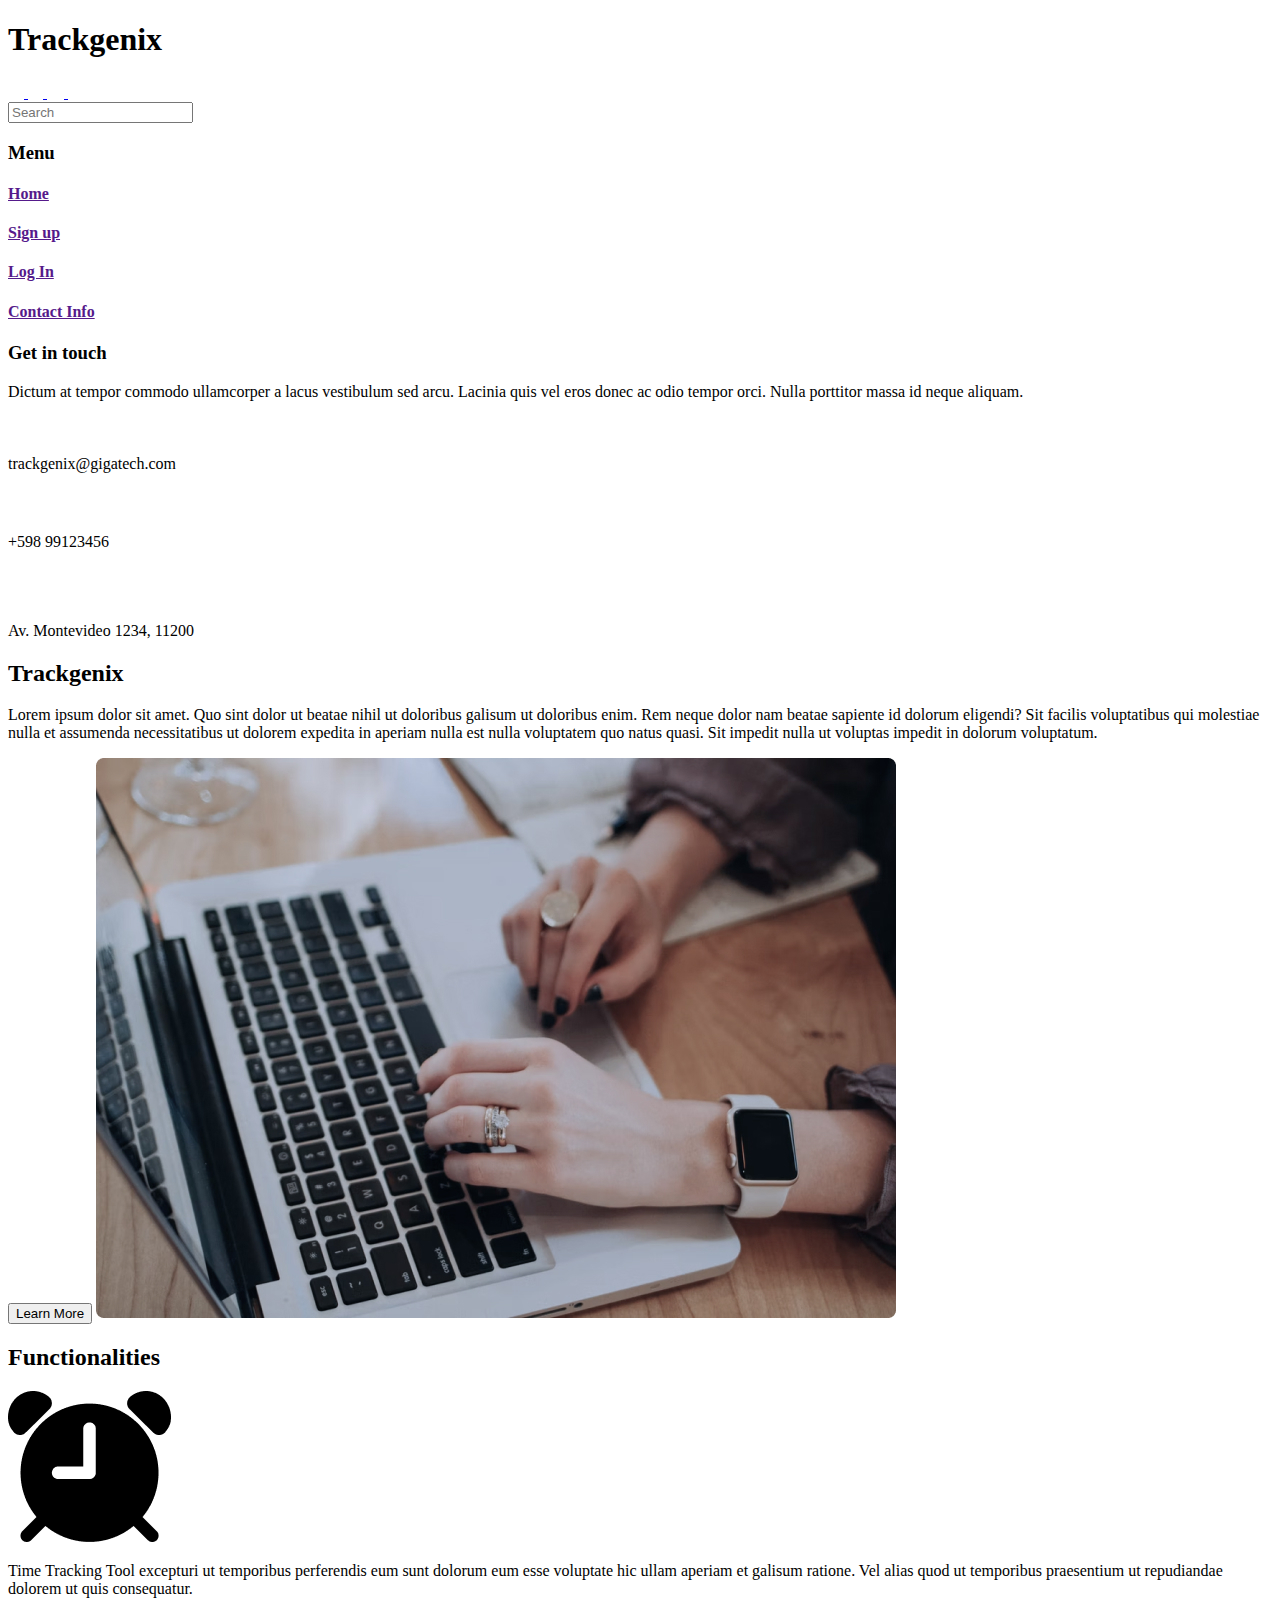
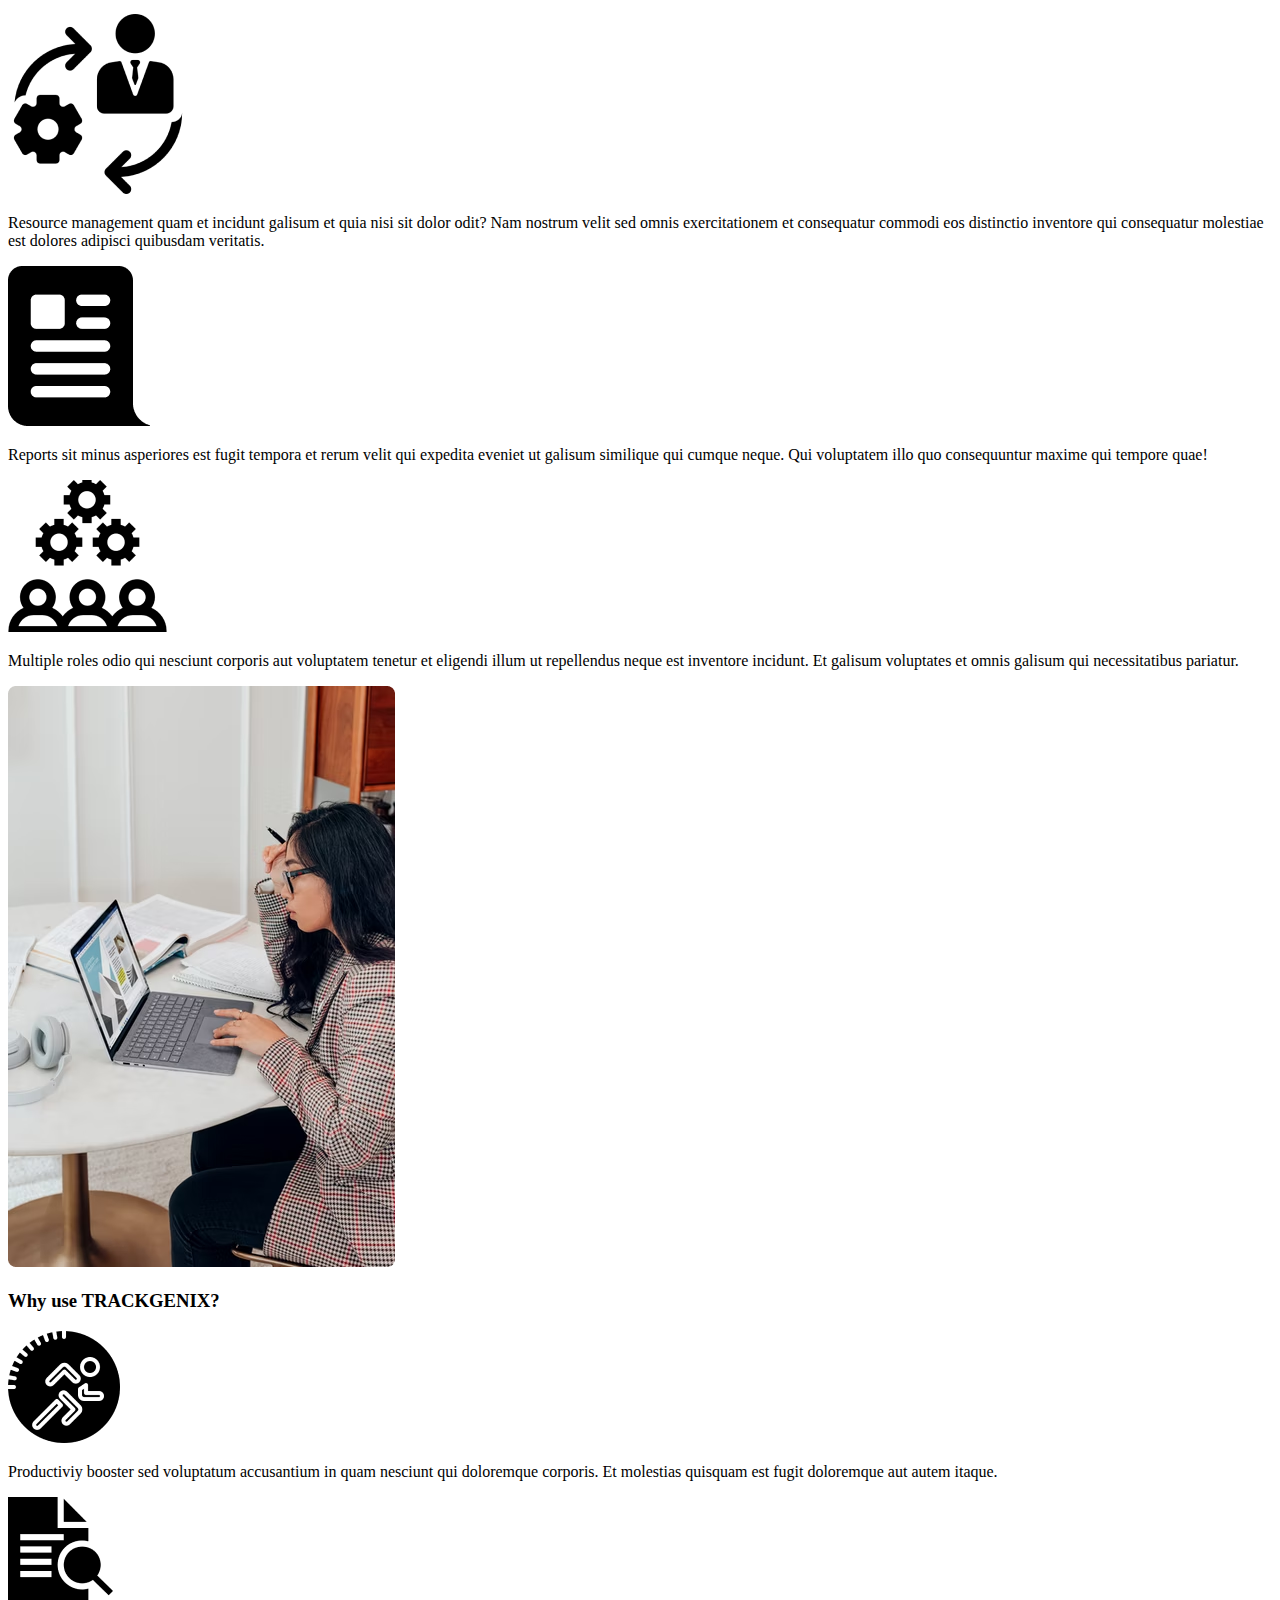
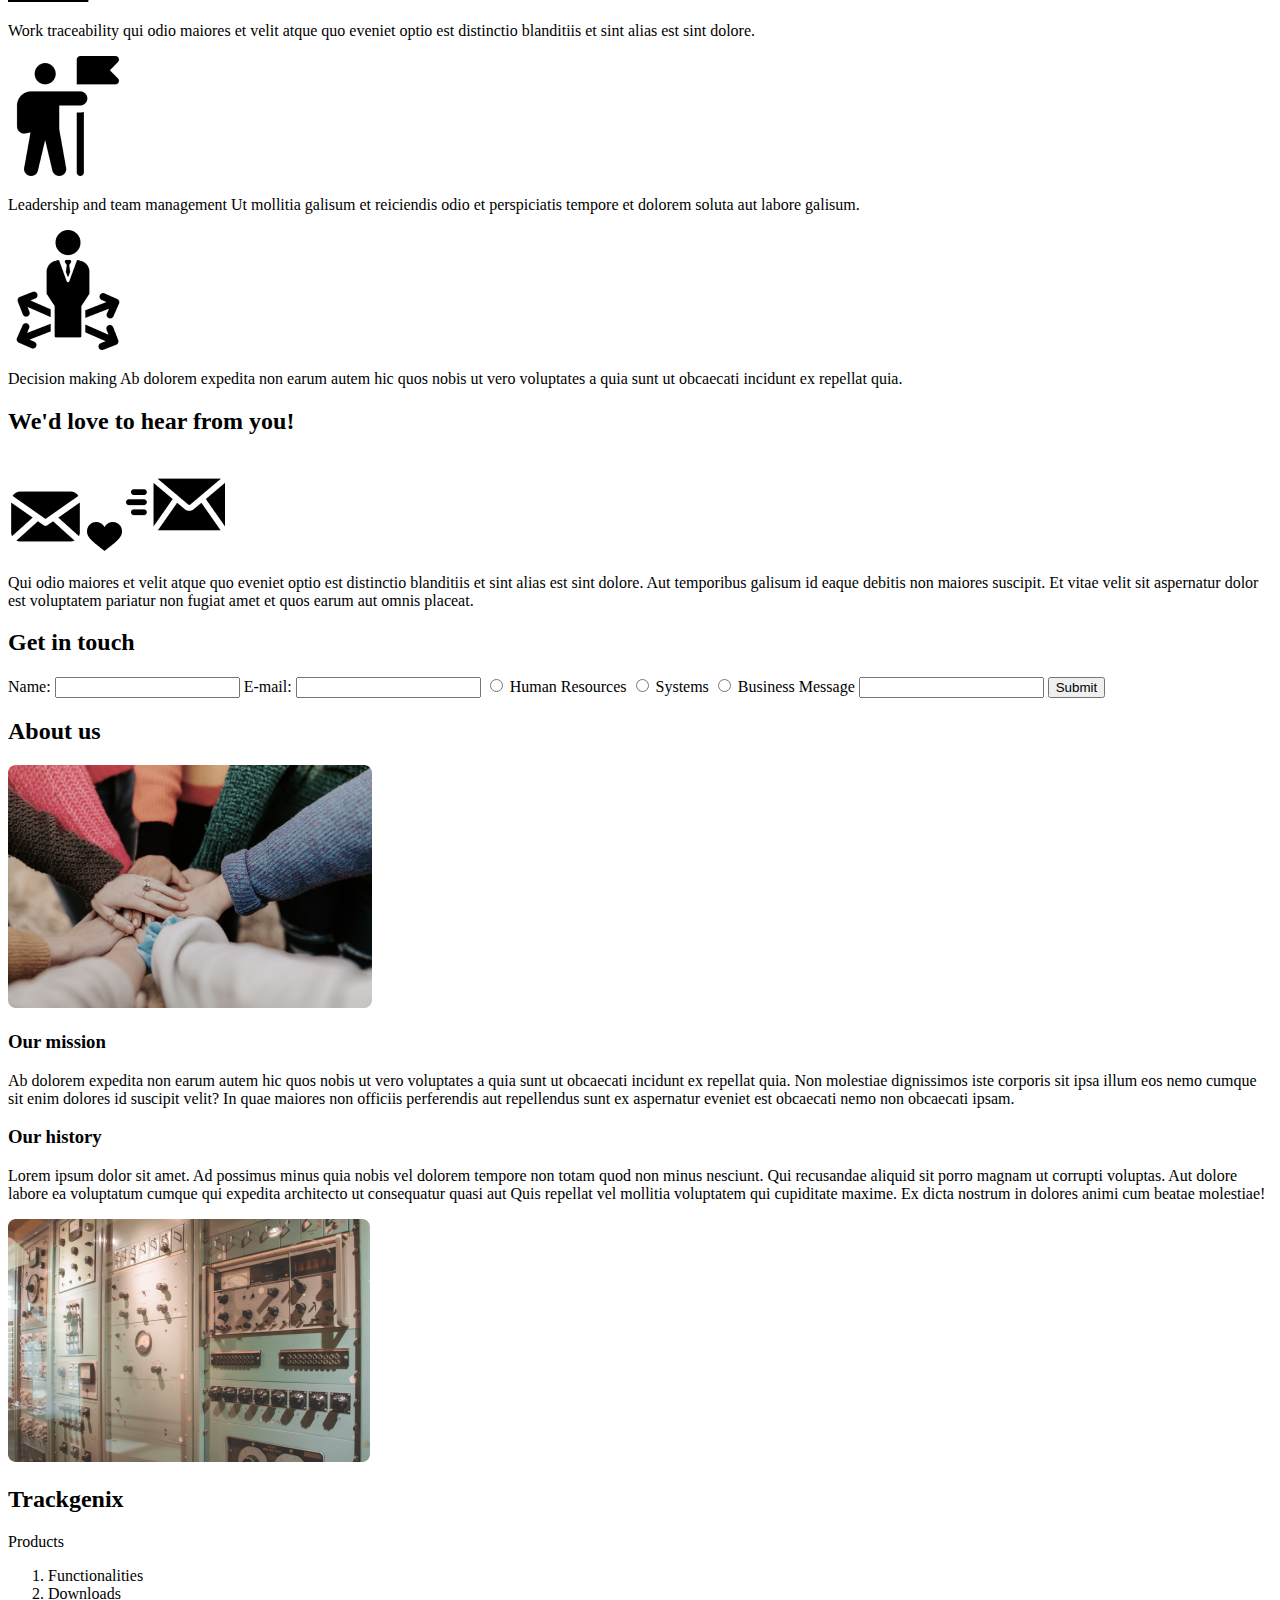
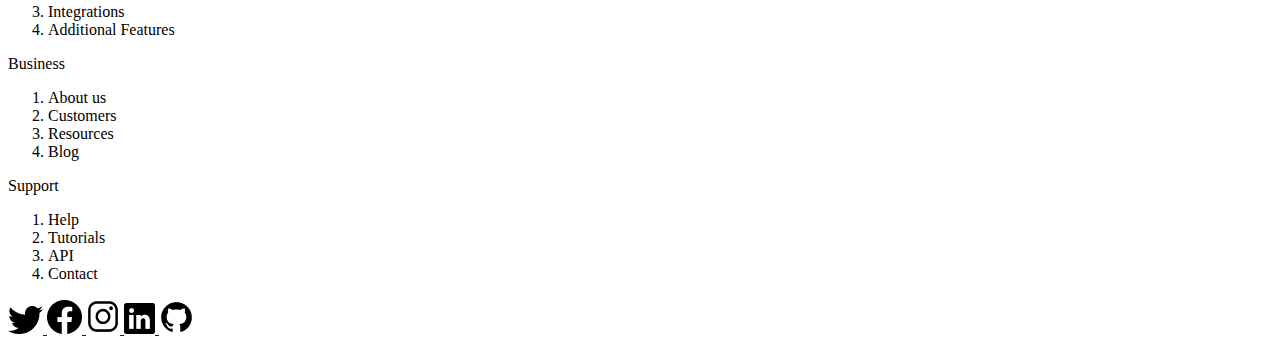
<file: Semana-01/index.html>
<!DOCTYPE html>
<html lang="en">

<head>
    <meta charset="UTF-8" />
    <meta http-equiv="X-UA-Compatible" content="IE=edge" />
    <meta name="viewport" content="width=device-width, initial-scale=1.0" />
    <title>Trackgenix: Landing Page</title>
</head>

<body>
    <header>
        <h1>Trackgenix</h1>
        <div>
            <a href="https://twitter.com/">
                <img src="assets/twitter2.png" />
            </a>
            <a href="https://www.facebook.com/">
                <img src="assets/facebook2.png" />
            </a>
            <a href="https://www.instagram.com/">
                <img src="assets/instagram2.png" />
            </a>
            <a href="https://www.linkedin.com/">
                <img src="assets/linkedin2.png" />
            </a>
        </div>
    </header>
    <aside>
        <nav>
            <input type="text" placeholder="Search">
            <h3>
                Menu
            </h3>
            <a href="">
                <h4>
                    Home
            </a>
            </h4>
            <h4>
                <a href="">
                    Sign up
                </a>
            </h4>
            <h4>
                <a href="">
                    Log In
                </a>
            </h4>
            <h4>
                <a href="">
                    Contact Info
                </a>
            </h4>
            <h3>
                Get in touch
            </h3>
            <p>
                Dictum at tempor commodo ullamcorper a lacus vestibulum sed arcu.
                Lacinia quis vel eros donec ac odio tempor orci. Nulla porttitor massa id neque aliquam.
            </p>
            <img src="assets/mail.png">
            <p>trackgenix@gigatech.com</p>
            <img src="assets/phone.png">
            <p>
                +598 99123456
            </p>
            <img src="assets/home.png">
            <p>
                Av. Montevideo 1234, 11200
            </p>
        </nav>
    </aside>
    <main>
        <section>
            <h2>Trackgenix</h2>
            <div>
                <p>
                    Lorem ipsum dolor sit amet. Quo sint dolor ut beatae nihil ut
                    doloribus galisum ut doloribus enim.
                    Rem neque dolor nam beatae sapiente id dolorum eligendi?
                    Sit facilis voluptatibus qui molestiae nulla et assumenda
                    necessitatibus ut dolorem expedita in aperiam nulla est nulla
                    voluptatem quo natus quasi.
                    Sit impedit nulla ut voluptas impedit in dolorum voluptatum.
                </p>
                <button type="button">Learn More</button>
                <img src="assets/Landing_1.jpg" alt="Laptop" />
            </div>
        </section>
        <section>
            <h2>Functionalities</h2>
            <div>
                <img src="assets/clock.png" alt="Clock" />
                <p>
                    Time Tracking Tool excepturi ut temporibus perferendis eum sunt dolorum eum esse
                    voluptate hic ullam aperiam et galisum ratione.
                    Vel alias quod ut temporibus praesentium ut repudiandae dolorem ut quis consequatur.
                </p>
                <img src="assets/worker.png" alt="Resource Management" />
                <p>
                    Resource management quam et incidunt galisum et quia nisi sit dolor odit?
                    Nam nostrum velit sed omnis exercitationem et consequatur commodi eos distinctio inventore
                    qui consequatur molestiae est dolores adipisci quibusdam veritatis.
                </p>
                <img src="assets/text.png" alt="Reports" />
                <p>
                    Reports sit minus asperiores est fugit tempora et rerum velit
                    qui expedita eveniet ut galisum similique qui cumque neque.
                    Qui voluptatem illo quo consequuntur maxime qui tempore quae!
                </p>
                <img src="assets/team.png" alt="Multiple roles" />
                <p>
                    Multiple roles odio qui nesciunt corporis aut voluptatem tenetur et eligendi
                    illum ut repellendus neque est inventore incidunt.
                    Et galisum voluptates et omnis galisum qui necessitatibus pariatur.
                </p>
            </div>
        </section>
        <section>
            <div>
                <img src="assets/Working.png" alt="Mission" />
                <h3>Why use TRACKGENIX?</h3>
            </div>
            <div>
                <img src="assets/running.png" alt="Productiviy booster" />
                <p>
                    Productiviy booster sed voluptatum accusantium in quam nesciunt qui doloremque corporis.
                    Et molestias quisquam est fugit doloremque aut autem itaque.
                </p>
                <img src="assets/form.png" alt="Work traceability" />
                <p>
                    Work traceability qui odio maiores et velit atque quo eveniet optio est distinctio
                    blanditiis et sint alias est sint dolore.
                </p>
                <img src="assets/flag.png" alt="Leadership and team management" />
                <p>
                    Leadership and team management Ut mollitia galisum et reiciendis odio et perspiciatis
                    tempore et dolorem soluta aut labore galisum.
                </p>
                <img src="assets/paths.png" alt="Decision making" />
                <p>
                    Decision making Ab dolorem expedita non earum autem hic quos nobis ut
                    vero voluptates a quia sunt ut obcaecati incidunt ex repellat quia.
                </p>
            </div>
        </section>
        <section>
            <div>
                <h2>We'd love to hear from you!</h2>
                <img src="assets/email.png" alt="Email" />
                <img src="assets/heart.png" alt="Heart" />
                <img src="assets/flyemail.png" alt="Sending Email" />
                <p>
                    Qui odio maiores et velit atque quo eveniet optio est distinctio
                    blanditiis et sint alias est sint dolore.
                    Aut temporibus galisum id eaque debitis non maiores suscipit.
                    Et vitae velit sit aspernatur dolor est voluptatem pariatur non
                    fugiat amet et quos earum aut omnis placeat.
                </p>
            </div>
            <div>
                <h2>Get in touch</h2>
                <form>
                    <label for="name">Name:</label>
                    <input type="text" name="name">
                    <label for="email">E-mail:</label>
                    <input type="text" name="email">
                    <input type="radio">
                    <label for="human resources">Human Resources</label>
                    <input type="radio">
                    <label for="systems">Systems</label>
                    <input type="radio">
                    <label for="business">Business</label>
                    <label for="message">Message</label>
                    <input type="text" name="message">
                    <input type="submit" value="Submit">
                </form>
            </div>
        </section>
        <section>
            <div>
                <h2>About us</h2>
                <img src="assets/Mission.png" />
                <h3>Our mission</h3>
                <p>
                    Ab dolorem expedita non earum autem hic quos nobis ut vero voluptates a
                    quia sunt ut obcaecati incidunt ex repellat quia. Non molestiae dignissimos
                    iste corporis sit ipsa illum eos nemo cumque sit enim dolores id suscipit velit?
                    In quae maiores non officiis perferendis aut repellendus sunt ex aspernatur eveniet est
                    obcaecati nemo non obcaecati ipsam.
                </p>
            </div>
            <div>
                <h3>Our history</h3>
                <p>
                    Lorem ipsum dolor sit amet. Ad possimus minus quia nobis vel dolorem tempore non totam quod non
                    minus nesciunt.
                    Qui recusandae aliquid sit porro magnam ut corrupti voluptas. Aut dolore labore ea voluptatum cumque
                    qui expedita
                    architecto ut consequatur quasi aut Quis repellat vel mollitia voluptatem qui cupiditate maxime.
                    Ex dicta nostrum in dolores animi cum beatae molestiae!
                </p>
                <img src="assets/History.png" />
            </div>
        </section>
    </main>
    <footer>
        <h2>Trackgenix</h2>
        <div>
            <p>Products</p>
            <ol>
                <li>Functionalities</li>
                <li>Downloads</li>
                <li>Integrations</li>
                <li>Additional Features</li>
            </ol>
            <p>Business</p>
            <ol>
                <li>About us</li>
                <li>Customers</li>
                <li>Resources</li>
                <li>Blog</li>
            </ol>
            <p>Support</p>
            <ol>
                <li>Help</li>
                <li>Tutorials</li>
                <li>API</li>
                <li>Contact</li>
            </ol>
        </div>
        <div>
            <a href="https://twitter.com/">
                <img src="assets/Twitter.png" />
            </a>
            <a href="https://www.facebook.com/">
                <img src="assets/Facebook.png" />
            </a>
            <a href="https://www.instagram.com/">
                <img src="assets/instagram.png" />
            </a>
            <a href="https://www.linkedin.com/">
                <img src="assets/LinkedIn.png" />
            </a>
            <a href="https://github.com/">
                <img src="assets/Github.png" />
            </a>
        </div>
    </footer>
</body>

</html>
</file>
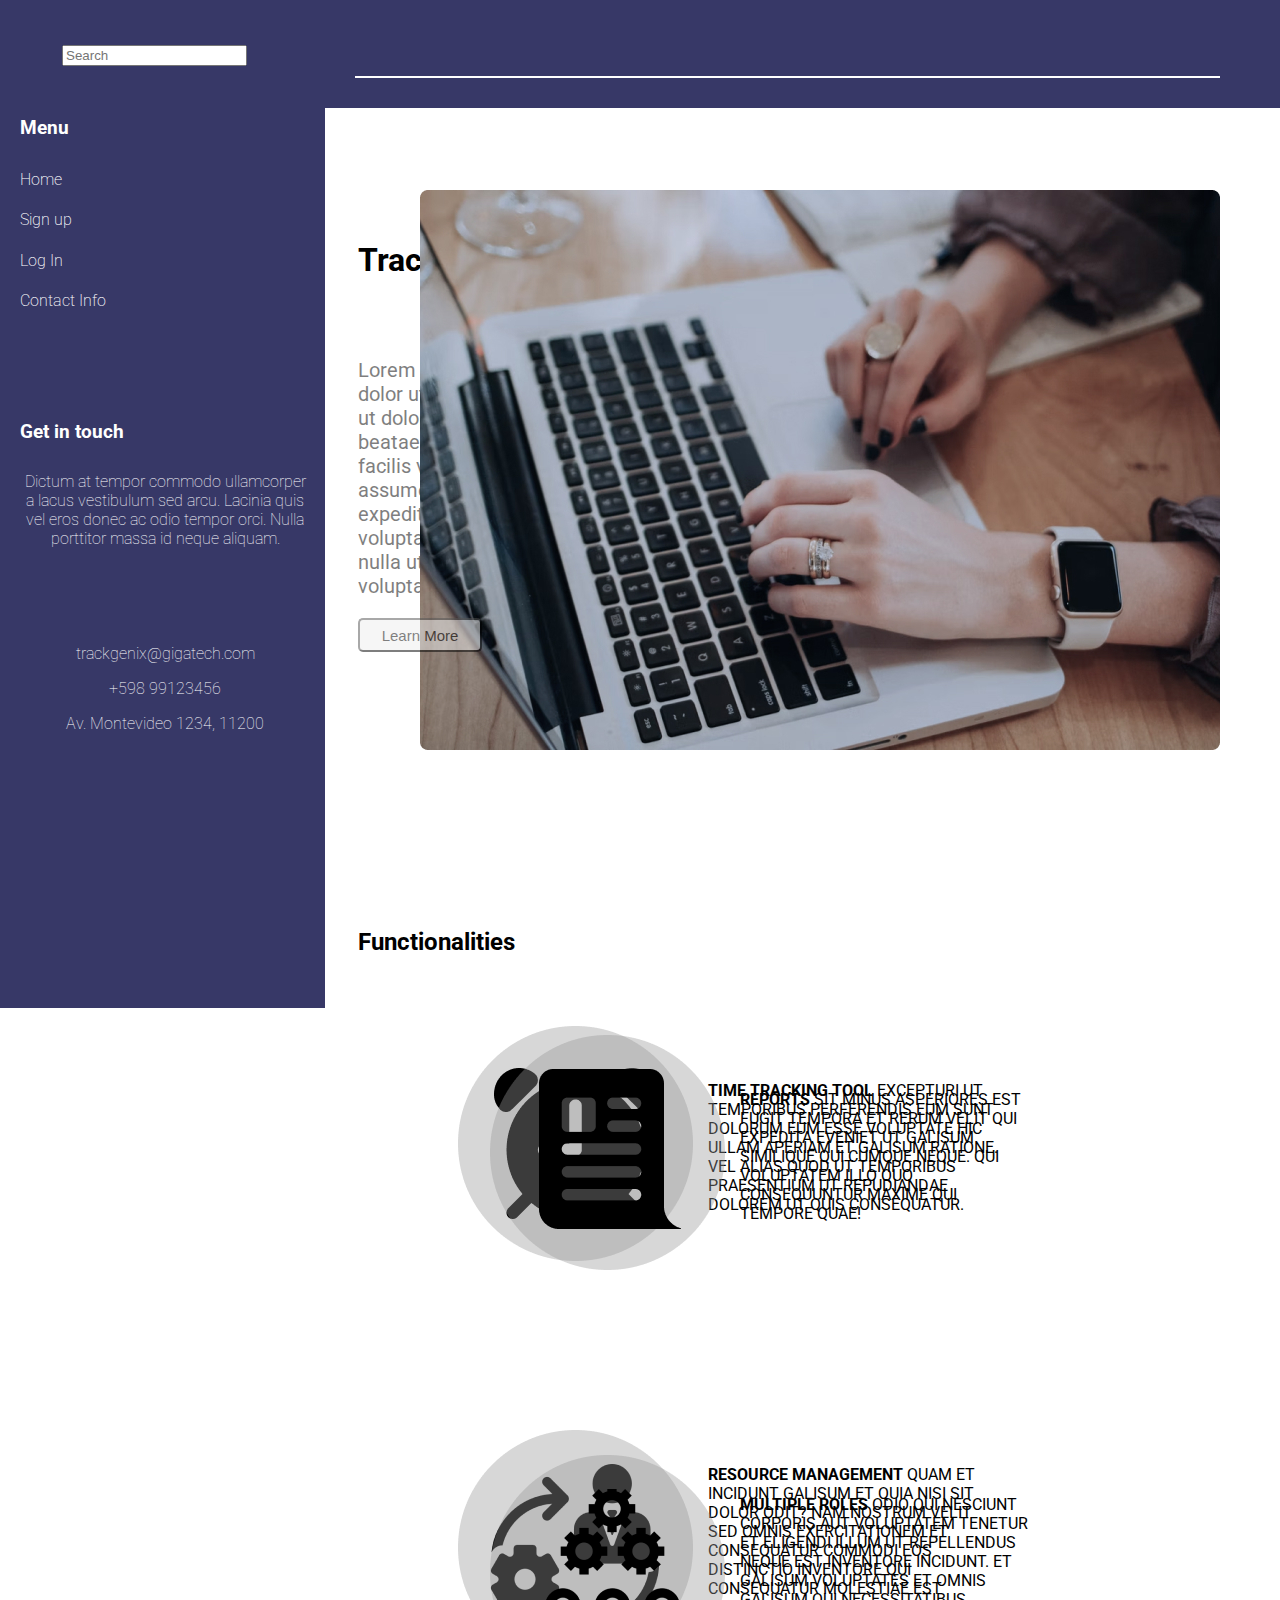
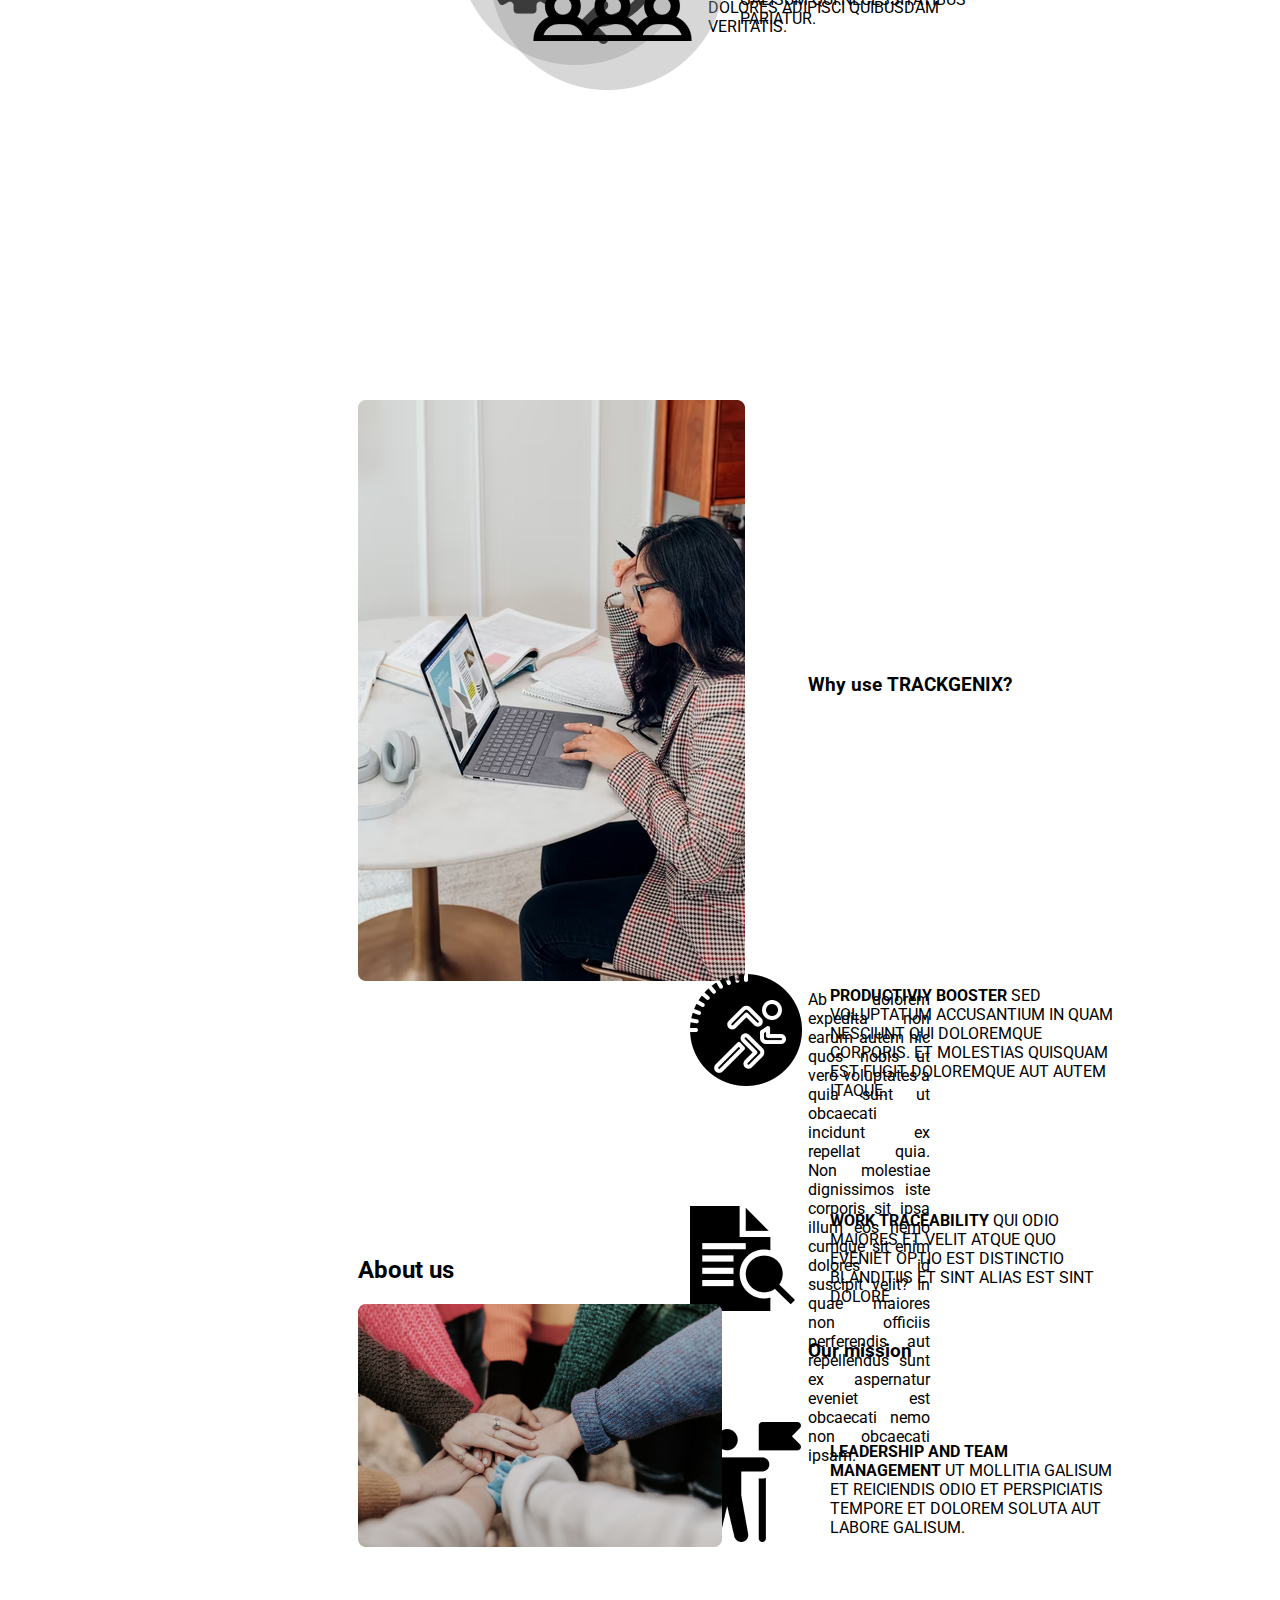
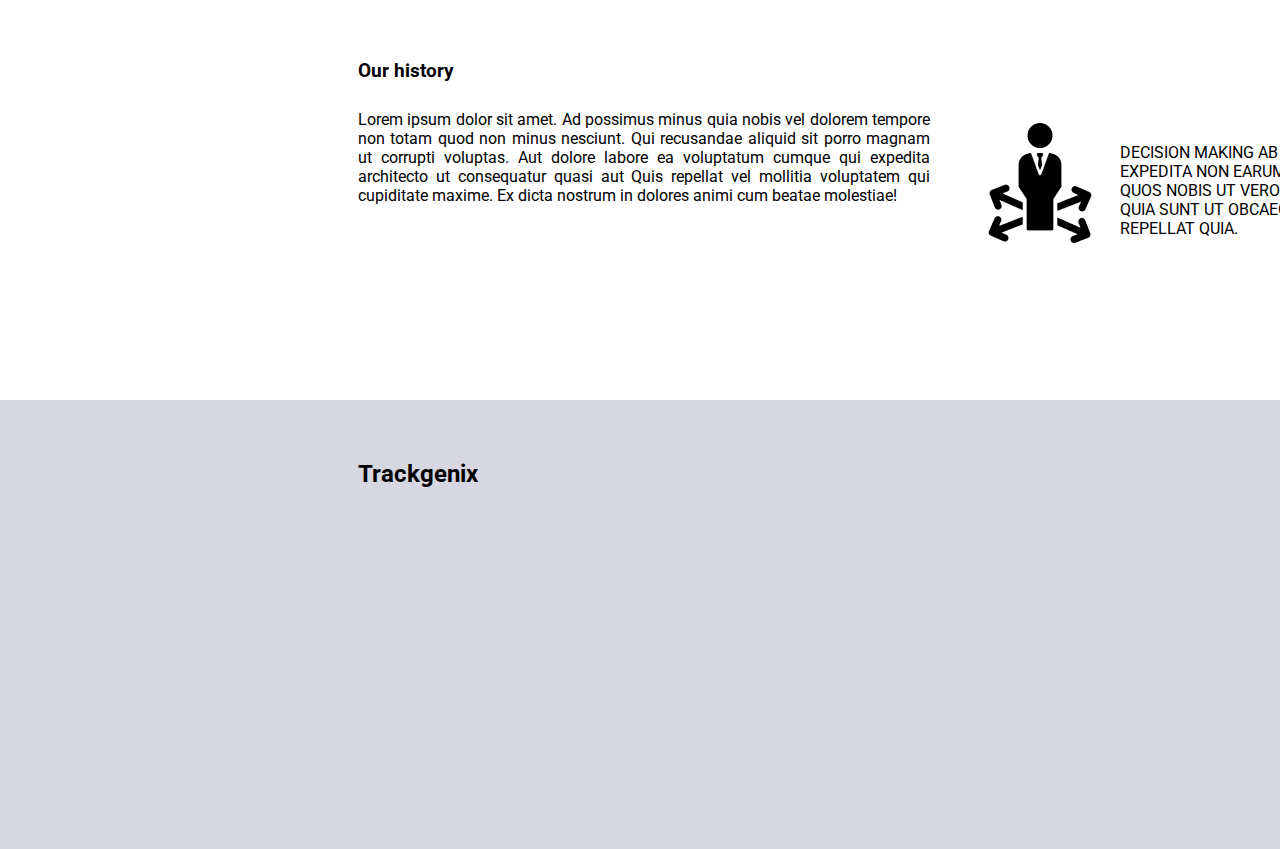
<file: Semana-02/index.html>
<!DOCTYPE html>
<html lang="en">

<head>
    <meta charset="UTF-8" />
    <meta http-equiv="X-UA-Compatible" content="IE=edge" />
    <meta name="viewport" content="width=device-width, initial-scale=1.0" />
    <link rel="stylesheet" href="https://cdnjs.cloudflare.com/ajax/libs/font-awesome/6.2.0/css/all.min.css"
        integrity="sha512-xh6O/CkQoPOWDdYTDqeRdPCVd1SpvCA9XXcUnZS2FmJNp1coAFzvtCN9BmamE+4aHK8yyUHUSCcJHgXloTyT2A=="
        crossorigin="anonymous" referrerpolicy="no-referrer" />
    <link rel="preconnect" href="https://fonts.googleapis.com" />
    <link rel="preconnect" href="https://fonts.gstatic.com" crossorigin />
    <link href="https://fonts.googleapis.com/css2?family=Roboto:wght@300;400;500;700&display=swap" rel="stylesheet" />
    <link rel="reset" href="./css/reset.css" />
    <link rel="stylesheet" href="./css/styles.css" />
    <title>Trackgenix: Landing Page</title>
</head>
    <body>
        <header id="header">
            <div class="header-icons">
                <a href="https://twitter.com/">
                    <i class="fa-brands fa-twitter" alt="Twitter logo"></i>
                </a>
                <a href="https://www.facebook.com/">
                    <i class="fa-brands fa-facebook" alt="Facebook logo"></i>
                </a>
                <a href="https://www.instagram.com/">
                    <i class="fa-brands fa-instagram" alt="Instagram logo"></i>
                </a>
                <a href="https://www.linkedin.com/">
                    <i class="fa-brands fa-linkedin" alt="Linkedin logo"></i>
                </a>
            </div>
            <div style="position: absolute;top: 70%;left: 60px;right: 60px;margin-left:295px;border-top: 2px solid white;"></div>
            <div class="bars">
                <i class="fa-solid fa-bars"></i>
            </div>
        </header>
        <aside id="aside">
            <nav>
                <div class="input">
                    <input type="search" placeholder="Search" />
                </div>
                <h3>Menu</h3>
                <div style="position: fixed;top:155px;left: 0px;right: 800px;margin-right:780px;border-top: 2px solid rgba(255, 255, 255, 0.150);"></div>
                <div style="position: fixed;top:200px;left: 0px;right: 800px;margin-right:780px;border-top: 2px solid rgba(255, 255, 255, 0.150);"></div>
                <div style="position: fixed;top:235px;left: 0px;right: 800px;margin-right:780px;border-top: 2px solid rgba(255, 255, 255, 0.150);"></div>
                <div style="position: fixed;top:275px;left: 0px;right: 800px;margin-right:780px;border-top: 2px solid rgba(255, 255, 255, 0.150);"></div>
                <div style="position: fixed;top:315px;left: 0px;right: 800px;margin-right:780px;border-top: 2px solid rgba(255, 255, 255, 0.150);"></div>
                <div style="position: fixed;top:460px;left: 0px;right: 800px;margin-right:780px;border-top: 2px solid rgba(255, 255, 255, 0.150);"></div>
                <h4>
                    <a href=""> Home </a>
                </h4>
                <h4>
                    <a href=""> Sign up </a>
                </h4>
                <h4>
                    <a href=""> Log In </a>
                </h4>
                <h4>
                    <a href=""> Contact Info </a>
                </h4>
                <div class="lower">
                    <h3>Get in touch</h3>
                    <p>
                        Dictum at tempor commodo ullamcorper a lacus vestibulum sed arcu.
                        Lacinia quis vel eros donec ac odio tempor orci. Nulla porttitor massa
                        id neque aliquam.
                    </p>
                    <span class="lowerer">
                        <i class="fa-solid fa-envelope"></i>
                        <p>trackgenix@gigatech.com</p>
                        <i class="fa-solid fa-phone"></i>
                        <p>+598 99123456</p>
                        <i class="fa-solid fa-house"></i>
                        <p>Av. Montevideo 1234, 11200</p>
                    </span> 
            </div>
            </nav>
        </aside>
        <main>
            <h1>Trackgenix</h1>
            <section id="landing">
                <div>
                    <p>
                        Lorem ipsum dolor sit amet. Quo sint dolor ut beatae nihil ut
                        doloribus galisum ut doloribus enim. Rem neque dolor nam beatae
                        sapiente id dolorum eligendi? Sit facilis voluptatibus qui molestiae
                        nulla et assumenda necessitatibus ut dolorem expedita in aperiam
                        nulla est nulla voluptatem quo natus quasi. Sit impedit nulla ut
                        voluptas impedit in dolorum voluptatum.
                    </p>
                    <img src="assets/Landing_1.jpg" alt="Laptop" />
                    <button type="button">Learn More</button>
                </div>
            </section>
            <section id="functions">
                <h2>Functionalities</h2>
                <div>
                    <article class="clock">
                        <img src="assets/clock.png" alt="Clock" />
                        <p>
                            excepturi ut temporibus perferendis eum sunt
                            dolorum eum esse voluptate hic ullam aperiam et galisum ratione. Vel
                            alias quod ut temporibus praesentium ut repudiandae dolorem ut quis
                            consequatur.
                        </p>
                    </article>
                    <article class="resource">
                        <img src="assets/resource-management.png" alt="Resource Management" />
                        <p>
                            quam et incidunt galisum et quia nisi sit dolor
                            odit? Nam nostrum velit sed omnis exercitationem et consequatur
                            commodi eos distinctio inventore qui consequatur molestiae est
                            dolores adipisci quibusdam veritatis.
                        </p>
                    </article>
                    <article class="report"> 
                        <img src="assets/report.png" alt="Reports" />
                        <p>
                            sit minus asperiores est fugit tempora et rerum velit qui
                            expedita eveniet ut galisum similique qui cumque neque. Qui
                            voluptatem illo quo consequuntur maxime qui tempore quae!
                        </p>
                    </article>
                    <article class="roles">
                        <img src="assets/multiple-roles.png" alt="Multiple roles" />
                        <p>
                            odio qui nesciunt corporis aut voluptatem tenetur et
                            eligendi illum ut repellendus neque est inventore incidunt. Et
                            galisum voluptates et omnis galisum qui necessitatibus pariatur.
                        </p>
                    </article>
                </div>
            </section>
            <section id="why">
                <div class="why-main">
                    <img src="assets/Working.png" alt="Mission" />
                    <h3>Why use TRACKGENIX?</h3>
                </div>
                <div class="all">
                    <div class="run">
                        <img src="assets/running.png" alt="Productiviy booster" />
                        <p>
                            <strong>Productiviy booster</strong> sed voluptatum accusantium in quam nesciunt qui
                            doloremque corporis. Et molestias quisquam est fugit doloremque aut
                            autem itaque.
                        </p>
                    </div>
                    <div class="form">    
                        <img src="assets/form.png" alt="Work traceability" />
                        <p>
                            <strong>Work traceability</strong> qui odio maiores et velit atque quo eveniet optio
                            est distinctio blanditiis et sint alias est sint dolore.
                        </p>
                    </div>
                    <div class="flag">    
                        <img src="assets/flag.png" alt="Leadership and team management" />
                        <p>
                            <strong>Leadership and team management</strong> Ut mollitia galisum et reiciendis
                            odio et perspiciatis tempore et dolorem soluta aut labore galisum.
                        </p>
                    </div>
                    <div class="path">
                        <img src="assets/paths.png" alt="Decision making" />
                        <p>
                            Decision making Ab dolorem expedita non earum autem hic quos nobis
                            ut vero voluptates a quia sunt ut obcaecati incidunt ex repellat
                            quia.
                        </p>
                    </div>
                </div>
            </section>
            <!--<section id="contact">
                <div>
                    <h2>We'd love to hear from you!</h2>
                    <img src="assets/email.png" alt="Email" />
                    <img src="assets/heart.png" alt="Heart" />
                    <img src="assets/flyemail.png" alt="Sending Email" />
                    <p>
                        Qui odio maiores et velit atque quo eveniet optio est distinctio
                        blanditiis et sint alias est sint dolore. Aut temporibus galisum id
                        eaque debitis non maiores suscipit.
                    </p>
                    <p>
                        Et vitae velit sit aspernatur
                        dolor est voluptatem pariatur non fugiat amet et quos earum aut
                        omnis placeat.
                    </p>
                </div>
                <div class="form">
                    <h2>Get in touch</h2>
                    <form>
                        <p>Name</p>
                        <input type="text" name="name" />
                        <p>E-mail</p>
                        <input type="text" name="email" />
                        <input type="radio" />
                        <label for="human resources">Human Resources</label>
                        <input type="radio" />
                        <label for="systems">Systems</label>
                        <input type="radio" />
                        <label for="business">Business</label>
                        <p>Message</p>
                        <input type="text" name="message" />
                        <input type="submit" value="Submit" />
                    </form>
                </div>
            </section>-->
            <section id="about">
                <div class="us">
                    <h2>About us</h2>
                    <img src="assets/Mission.png" alt="Image of people on a mission" />
                    <h3>Our mission</h3>
                    <p>
                        Ab dolorem expedita non earum autem hic quos nobis ut vero
                        voluptates a quia sunt ut obcaecati incidunt ex repellat quia. Non
                        molestiae dignissimos iste corporis sit ipsa illum eos nemo cumque
                        sit enim dolores id suscipit velit? In quae maiores non officiis
                        perferendis aut repellendus sunt ex aspernatur eveniet est obcaecati
                        nemo non obcaecati ipsam.
                    </p>
                </div>
                <div class="his">
                    <h3>Our history</h3>
                    <p>
                        Lorem ipsum dolor sit amet. Ad possimus minus quia nobis vel dolorem
                        tempore non totam quod non minus nesciunt. Qui recusandae aliquid
                        sit porro magnam ut corrupti voluptas. Aut dolore labore ea
                        voluptatum cumque qui expedita architecto ut consequatur quasi aut
                        Quis repellat vel mollitia voluptatem qui cupiditate maxime. Ex
                        dicta nostrum in dolores animi cum beatae molestiae!
                    </p>
                </div>
                <div class="history">
                    <img src="assets/History.png" alt="History image" />
                </div>
            </section>
        </main>
        <footer>
            <h2>Trackgenix</h2>
            <div class="list">
                <p>Products</p>
                <ol class="prod">
                    <li>Functionalities</li>
                    <li>Downloads</li>
                    <li>Integrations</li>
                    <li>Additional Features</li>
                </ol>
                <p>Business</p>
                <ol class="bus">
                    <li>About us</li>
                    <li>Customers</li>
                    <li>Resources</li>
                    <li>Blog</li>
                </ol>
                <p>Support</p>
                <ol class="supp">
                    <li>Help</li>
                    <li>Tutorials</li>
                    <li>API</li>
                    <li>Contact</li>
                </ol>
            </div>
            <div class="icons">
                <a href="https://twitter.com/">
                    <i class="fa-brands fa-twitter"></i>
                </a>
                <a href="https://www.facebook.com/">
                    <i class="fa-brands fa-facebook"></i>
                </a>
                <a href="https://www.instagram.com/">
                    <i class="fa-brands fa-instagram"></i>
                </a>
                <a href="https://www.linkedin.com/">
                    <i class="fa-brands fa-linkedin"></i>
                </a>
                <a href="https://github.com/">
                    <i class="fa-brands fa-github"></i>
                </a>
            </div>
        </footer>
    </body>
</html>
</file>
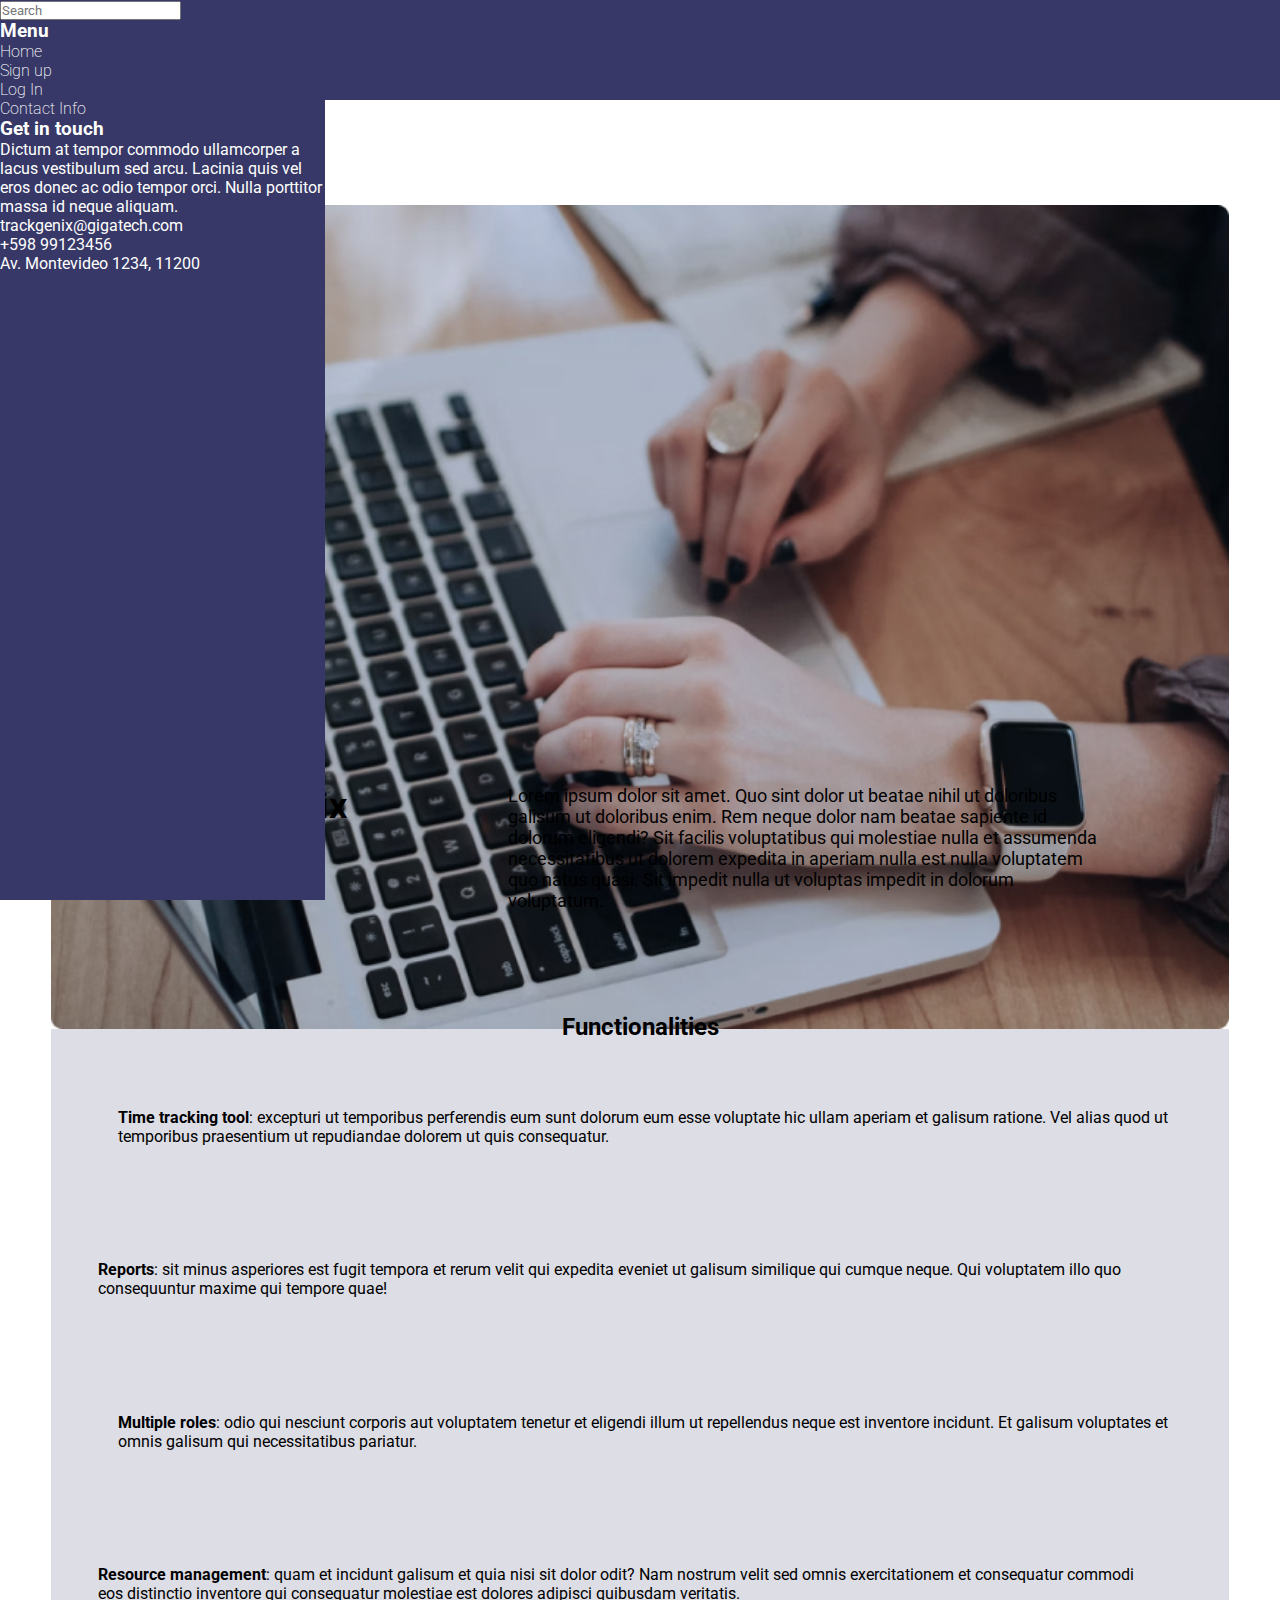
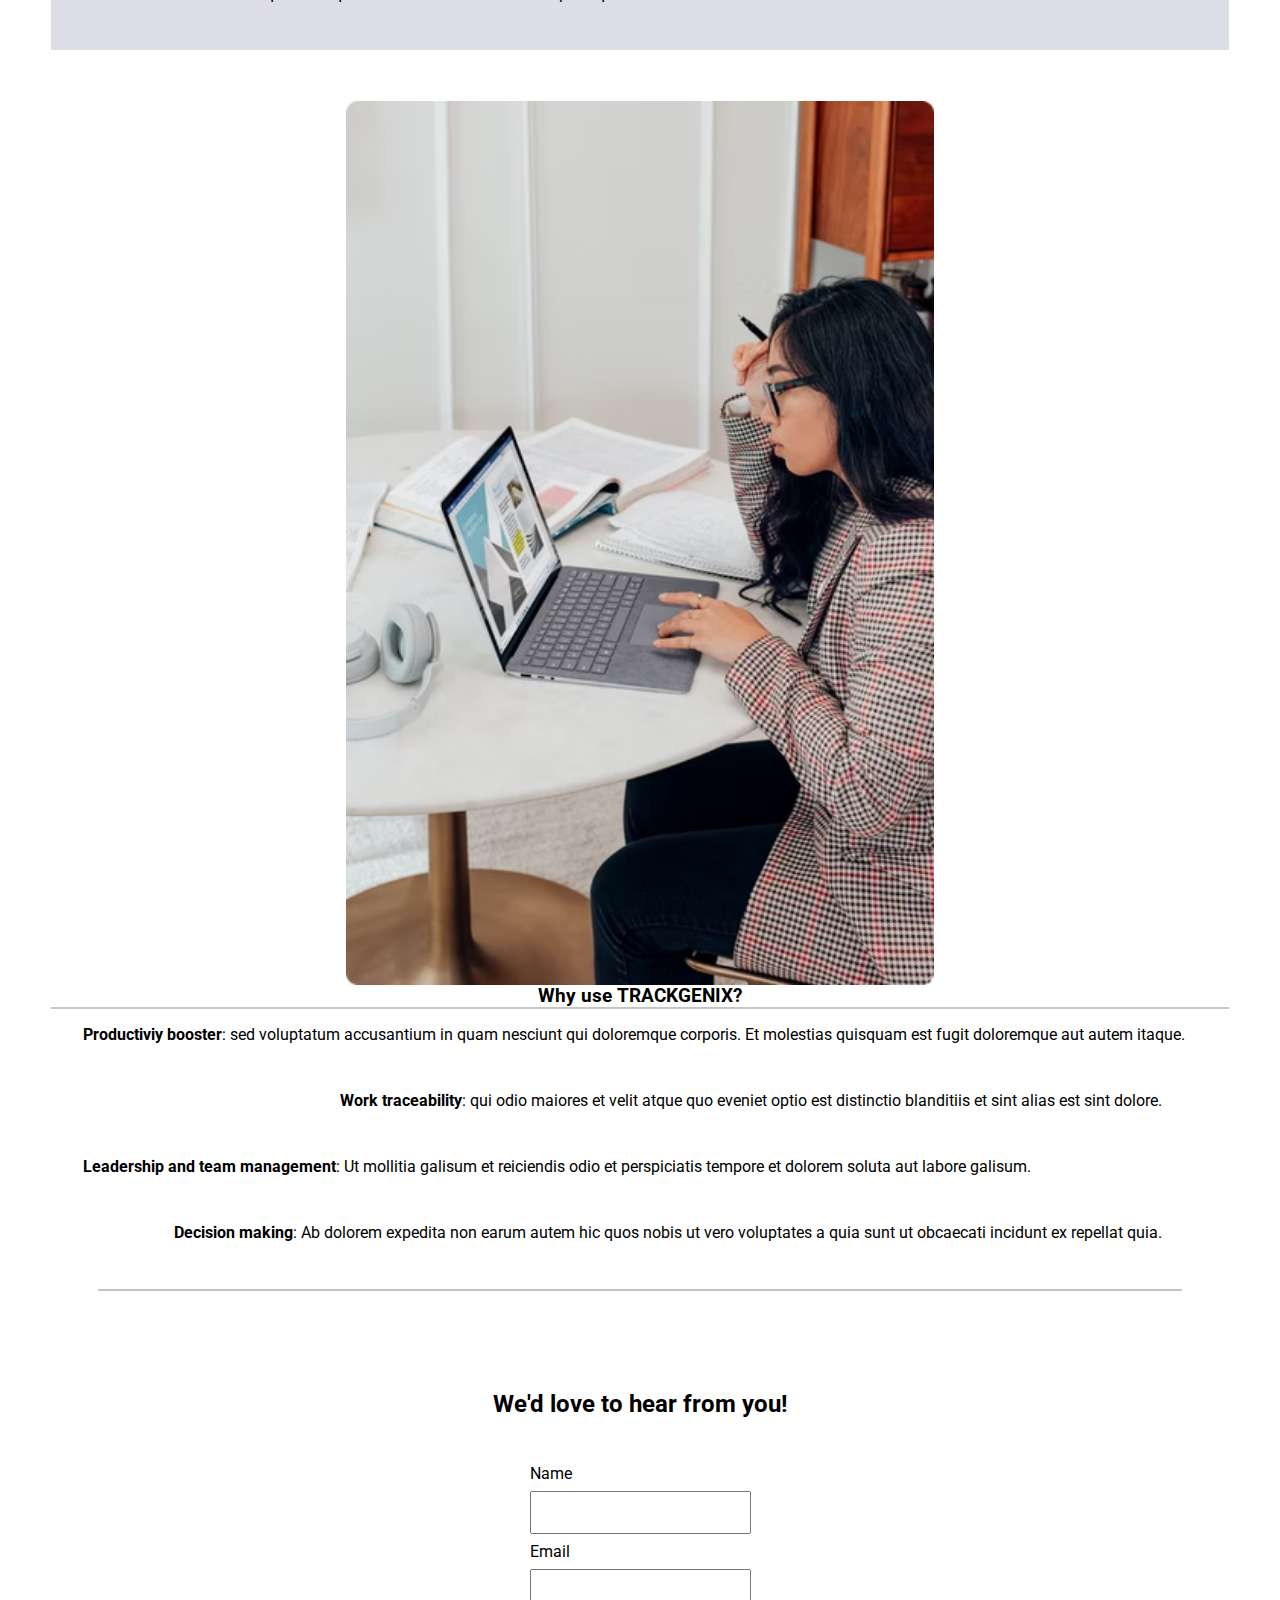
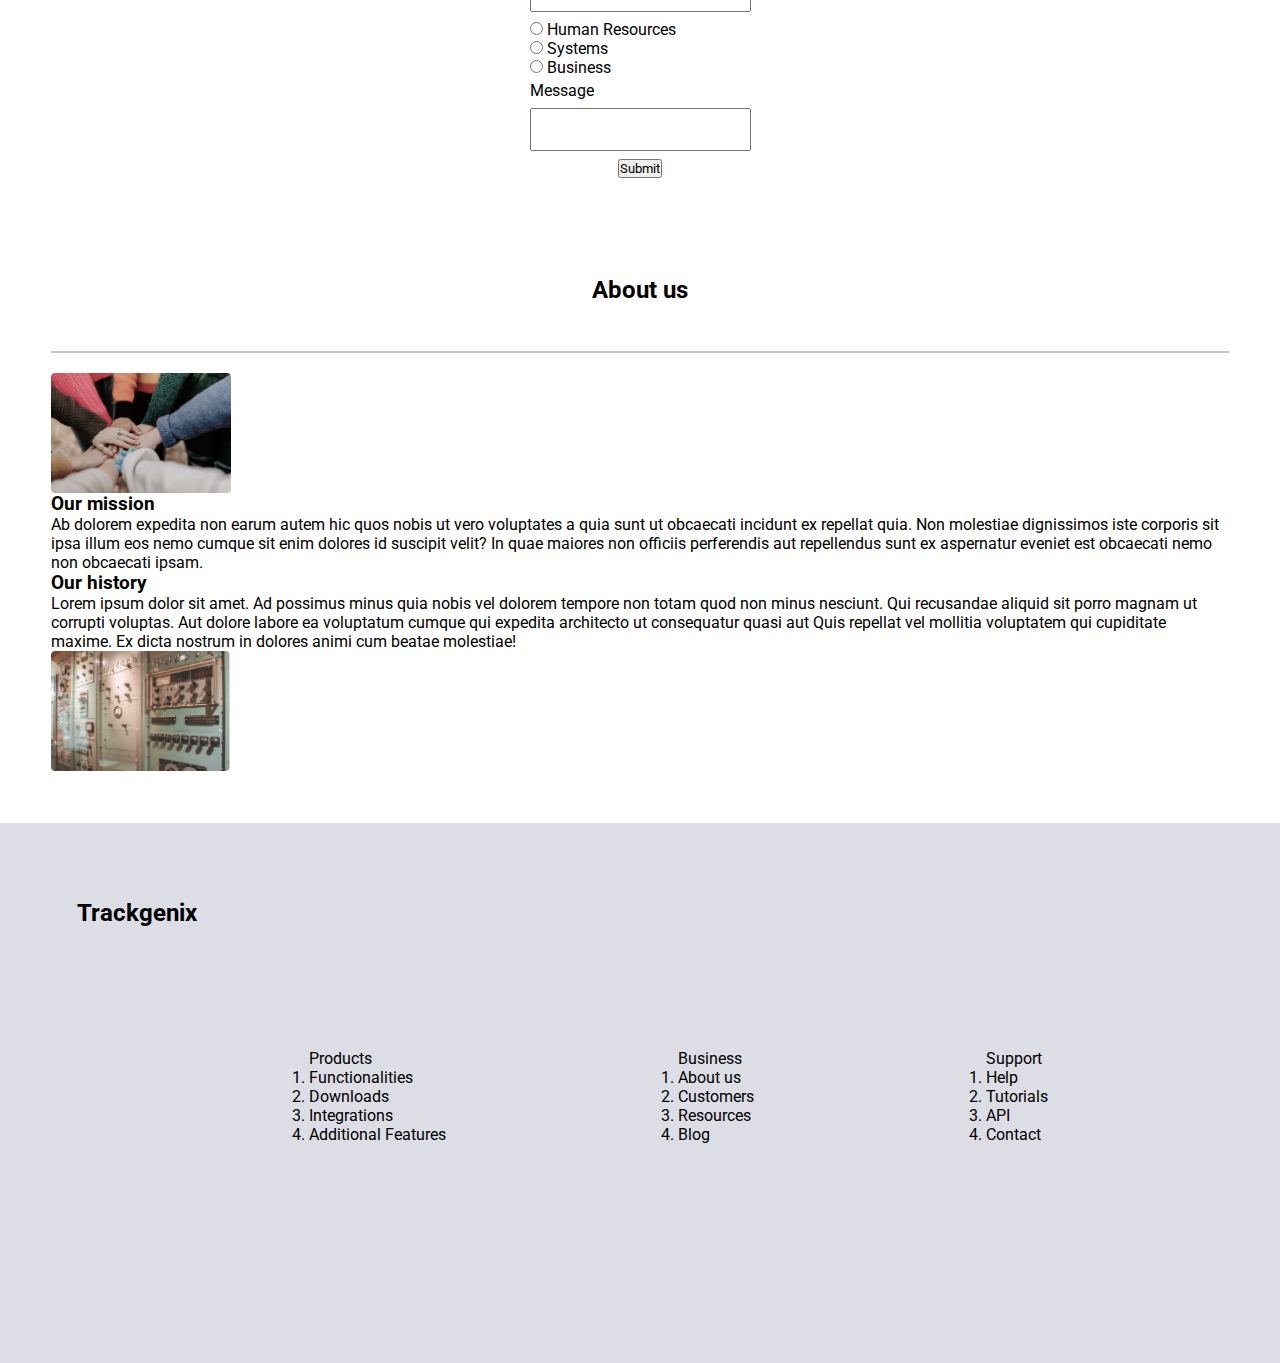
<file: Semana-03/index.html>
<!DOCTYPE html>
<html lang="en">
    <head>
        <meta charset="UTF-8">
        <meta http-equiv="X-UA-Compatible" content="IE=edge">
        <meta name="viewport" content="width=device-width">
        <link rel="stylesheet" href="https://cdnjs.cloudflare.com/ajax/libs/font-awesome/6.2.0/css/all.min.css"
            integrity="sha512-xh6O/CkQoPOWDdYTDqeRdPCVd1SpvCA9XXcUnZS2FmJNp1coAFzvtCN9BmamE+4aHK8yyUHUSCcJHgXloTyT2A=="
            crossorigin="anonymous" referrerpolicy="no-referrer">
        <link rel="preconnect" href="https://fonts.googleapis.com">
        <link rel="preconnect" href="https://fonts.gstatic.com" crossorigin>
        <link href="https://fonts.googleapis.com/css2?family=Roboto:wght@300;400;500;700&display=swap" rel="stylesheet">
        <link rel="reset" href="./css/reset.css">
        <link rel="stylesheet" href="./css/styles.css">
        <link rel="stylesheet" href="./css/header.css">
        <link rel="stylesheet" href="./css/sidebar.css">
        <link rel="stylesheet" href="./css/main.css">
        <link rel="stylesheet" href="./css/footer.css">
        <title>Trackgenix: Landing Page</title>
    </head>
    <body>
        <header>
            <div class="header-icons-1">
                <i class="fa-solid fa-bars"></i>
            </div>
            <h2 class="header-title">Trackgenix</h2>
            <ul class="header-icons-2">
                <li><a href="https://twitter.com/"><i class="fa-brands fa-twitter"></i></a></li>
                <li><a href="https://www.facebook.com/"><i class="fa-brands fa-facebook"></i></a></li>
                <li><a href="https://www.instagram.com/"><i class="fa-brands fa-instagram"></i></a></li>
                <li><a href="https://www.linkedin.com/"><i class="fa-brands fa-linkedin"></i></a></li>
            </ul>
        </header>
        <aside>
            <div id="input-nav">
                <input type="search" placeholder="Search">
            </div>
            <div class="menu-up">
                <h3>Menu</h3>
                <h4>
                    <a href=""> Home </a>
                </h4>
                <h4>
                    <a href=""> Sign up </a>
                </h4>
                <h4>
                    <a href=""> Log In </a>
                </h4>
                <h4>
                    <a href=""> Contact Info </a>
                </h4>
            </div>
            <div class="menu-mid">
                    <h3>Get in touch</h3>
                    <p>
                        Dictum at tempor commodo ullamcorper a lacus vestibulum sed arcu.
                        Lacinia quis vel eros donec ac odio tempor orci. Nulla porttitor massa
                        id neque aliquam.
                    </p>
                    <span id="menu-low">
                        <p>trackgenix@gigatech.com</p>
                        <p>+598 99123456</p>
                        <p>Av. Montevideo 1234, 11200</p>
                    </span> 
            </div>
        </aside>
        <main>
            <section id="landing">
                <div class="land-text">
                    <div class="title">
                        <h1>Trackgenix</h1>
                    </div>
                    <p>
                        Lorem ipsum dolor sit amet. Quo sint dolor ut beatae nihil ut
                        doloribus galisum ut doloribus enim. Rem neque dolor nam beatae
                        sapiente id dolorum eligendi? Sit facilis voluptatibus qui molestiae
                        nulla et assumenda necessitatibus ut dolorem expedita in aperiam
                        nulla est nulla voluptatem quo natus quasi. Sit impedit nulla ut
                        voluptas impedit in dolorum voluptatum.
                    </p>
                    <div class="land-btn">
                        <button type="button">Learn More</button></div>
                    </div>
                </div>
                <div class="land-img">
                    <img src="assets/Landing_1.jpg" alt="Laptop">
                </div>
            </section>
            <section id="functions">
                <div class="title-2">
                    <h2>Functionalities</h2>
                </div>
                <article class="clock" >
                    <i class="fa-solid fa-clock icon-fun"></i>
                    <p>
                        <strong>Time tracking tool</strong>: excepturi ut temporibus perferendis eum sunt
                        dolorum eum esse voluptate hic ullam aperiam et galisum ratione. Vel
                        alias quod ut temporibus praesentium ut repudiandae dolorem ut quis
                        consequatur.
                    </p>
                </article>
                <article class="file"> 
                    <i class="fa-solid fa-file-lines icon-fun"></i>
                    <p>
                        <strong>Reports</strong>: sit minus asperiores est fugit tempora et rerum velit qui
                        expedita eveniet ut galisum similique qui cumque neque. Qui
                        voluptatem illo quo consequuntur maxime qui tempore quae!
                    </p>
                </article>
                <article class="roles">
                    <i class="fa-solid fa-users-gear icon-fun"></i>
                    <p>
                        <strong>Multiple roles</strong>: odio qui nesciunt corporis aut voluptatem tenetur et
                        eligendi illum ut repellendus neque est inventore incidunt. Et
                        galisum voluptates et omnis galisum qui necessitatibus pariatur.
                    </p>
                </article>
                <article class="gear">
                    <i class="fa-solid fa-user-gear icon-fun"></i>
                    <p>
                        <strong>Resource management</strong>: quam et incidunt galisum et quia nisi sit dolor
                        odit? Nam nostrum velit sed omnis exercitationem et consequatur
                        commodi eos distinctio inventore qui consequatur molestiae est
                        dolores adipisci quibusdam veritatis.
                    </p>
                </article>
            </section>
            <section id="why">
                <div class="why-left">
                    <img src="assets/Working.png" alt="Mission">
                </div>
                <h3>Why use TRACKGENIX?</h3>
                <div class="why-right">
                    <div class="run">
                        <i class="fa-solid fa-person-running icon-why"></i>
                        <p>
                            <strong>Productiviy booster</strong>: sed voluptatum accusantium in quam nesciunt qui
                            doloremque corporis. Et molestias quisquam est fugit doloremque aut
                            autem itaque.
                        </p>
                    </div>
                    <div class="form">    
                        <i class="fa-solid fa-file-circle-check icon-why"></i>
                        <p>
                            <strong>Work traceability</strong>: qui odio maiores et velit atque quo eveniet optio
                            est distinctio blanditiis et sint alias est sint dolore.
                        </p>
                    </div>
                    <div class="flag">    
                        <i class="fa-solid fa-flag icon-why"></i>
                        <p>
                            <strong>Leadership and team management</strong>: Ut mollitia galisum et reiciendis
                            odio et perspiciatis tempore et dolorem soluta aut labore galisum.
                        </p>
                    </div>
                    <div class="paths">
                        <i class="fa-solid fa-arrows-up-down-left-right icon-why"></i>
                        <p>
                            <strong>Decision making</strong>: Ab dolorem expedita non earum autem hic quos nobis
                            ut vero voluptates a quia sunt ut obcaecati incidunt ex repellat
                            quia.
                        </p>
                    </div>
                </div>
            </section>
            <section id="contact">
                <div class="hear">
                    <div class="contact-left">
                        <h2>We'd love to hear from you!</h2>
                    </div>
                    <div class="contact-left icon-contact">
                        <i class="fa-solid fa-envelope"></i>
                        <i class="fa-solid fa-heart"></i>
                        <i class="fa-solid fa-envelope-open-text"></i>
                    </div>
                    <div class="contact-left">
                        <p>
                            Qui odio maiores et velit atque quo eveniet optio est distinctio
                            blanditiis et sint alias est sint dolore. Aut temporibus galisum id
                            eaque debitis non maiores suscipit.
                        </p>
                        <p>
                            Et vitae velit sit aspernatur
                            dolor est voluptatem pariatur non fugiat amet et quos earum aut
                            omnis placeat.
                        </p>
                    </div>
                </div>
                <div class="contact-right">
                    <h2>Get in touch</h2>
                </div>
                <form class="form-cont">
                    <ul class="form-flex">
                    <li>
                        <label for="name">Name</label>
                        <input type="text" id="first-name">
                    </li>
                    <li>
                        <label for="email">Email</label>
                        <input type="text" id="email">
                    </li>
                    <li>
                        <input type="radio">
                        <label for="human resources">Human Resources</label>
                    </li>
                    <li>
                        <input type="radio">
                        <label for="systems">Systems</label>
                    </li>
                    <li>
                        <input type="radio">
                        <label for="business">Business</label>
                    </li> 
                    <li class="contact-message">
                        <label for="message">Message</label>
                        <input type="text" id="message">
                    </li>
                    <li class="submit">
                        <input type="submit" value="Submit">
                    </li>
                </form>   
            </section>
            <section id="about">
                <div class="title-about">
                    <h2>About us</h2>
                </div>
                <div class="us">
                    <img src="assets/Mission.png" alt="Image of people on a mission">
                    <h3>Our mission</h3>
                    <div class="us-text">
                        <p>
                        Ab dolorem expedita non earum autem hic quos nobis ut vero
                        voluptates a quia sunt ut obcaecati incidunt ex repellat quia. Non
                        molestiae dignissimos iste corporis sit ipsa illum eos nemo cumque
                        sit enim dolores id suscipit velit? In quae maiores non officiis
                        perferendis aut repellendus sunt ex aspernatur eveniet est obcaecati
                        nemo non obcaecati ipsam.
                    </p>
                </div>
                <div class="his">
                    <h3>Our history</h3>
                    <div class="his-text">
                        <p>
                        Lorem ipsum dolor sit amet. Ad possimus minus quia nobis vel dolorem
                        tempore non totam quod non minus nesciunt. Qui recusandae aliquid
                        sit porro magnam ut corrupti voluptas. Aut dolore labore ea
                        voluptatum cumque qui expedita architecto ut consequatur quasi aut
                        Quis repellat vel mollitia voluptatem qui cupiditate maxime. Ex
                        dicta nostrum in dolores animi cum beatae molestiae!
                    </p>
                </div>
                <img src="assets/History.png" alt="History image">
                </div>    
            </section>
        </main>
        <footer>
            <div class="title-foot">
                <h2>Trackgenix</h2>
            </div>
            <div class="list">
                <ol class="prod">
                    <p>Products</p>
                    <li>Functionalities</li>
                    <li>Downloads</li>
                    <li>Integrations</li>
                    <li>Additional Features</li>
                </ol>
                <ol class="bus">
                    <p>Business</p>
                    <li>About us</li>
                    <li>Customers</li>
                    <li>Resources</li>
                    <li>Blog</li>
                </ol>
                <ol class="supp">
                    <p>Support</p>
                    <li>Help</li>
                    <li>Tutorials</li>
                    <li>API</li>
                    <li>Contact</li>
                </ol>
            </div>
            <div class="foot-icons">
                <a href="https://twitter.com/">
                    <i class="fa-brands fa-twitter"></i>
                </a>
                <a href="https://www.facebook.com/">
                    <i class="fa-brands fa-facebook"></i>
                </a>
                <a href="https://www.instagram.com/">
                    <i class="fa-brands fa-instagram"></i>
                </a>
                <a href="https://www.linkedin.com/">
                    <i class="fa-brands fa-linkedin"></i>
                </a>
                <a href="https://github.com/">
                    <i class="fa-brands fa-github"></i>
                </a>
            </div>
        </footer>
    </body>
</html>
</file>
<file: Semana-02/css/styles.css>
html, body {
    padding: 0;
    margin: 0;
    height: 4000px;
    font-family: 'Roboto', sans-serif;
}

section {
    margin-left: 358px;
    margin-right: 350px;
    margin-top: 250px;
}

a, a:visited, a:hover, a:focus {
    text-decoration: none;
    color: inherit;
}

header {
    position: sticky;
    top: 0;
    width: 100%;
    height: 108px;
    background-color: #373867;
    color: #ffffff;
    z-index: 9;
}

#header .header-icons {
    position: absolute;
    right: 100px;
    top: 40%;
    font-size: 17px;
    word-spacing: 17px;
}

#header .bars {
    position: absolute;
    left: 335px;
    top: 30%;
    font-size: 30px;
}

#aside {
    position: fixed;
    float: left;
    background-color: #373867;
    color: #ffffff;
    width: 325px;
    height: 100vh;
    z-index: 9;

}
#aside .input {
    position: fixed;
    top: 5%;
    left: 62px;
    border: #ffffff;
}

#aside h3,p,a,i {
    position: relative;
    left: 20px;
    text-align: left;
    word-wrap: normal;
    max-width: 290px;
}

h4 {
    font-weight: 200;
}

#aside p {
    font-size: 16px;
    font-weight: lighter;
    text-align: center;
}

#aside i {
    position: fixed;
    left: 35px;
} 

#aside .lower {
    position: relative;
    top: 100px;
}

#aside .lowerer {
    position: relative;
    top: 80px;
}

h1 {
    position: absolute;
    left: 358px;
    bottom:600px;
}

#landing p {
    position: relative;
    left: 0px;
    top: 0px;
    max-width: 380px;
    font-size: 20px;
    text-align: left;
    color: black;
    opacity: 50%;
}

#landing img {
    position: absolute;
    right: 60px;
    bottom: 150px;
}

#landing button {
    position: relative;
    float: left;
    font-size: 15px;
    color: black;
    opacity: 50%;
    width: 124px;
    height: 34px;
    border: 2px solid rgba(245, 245, 220, 0.5), 0, 0;
    border-radius: 5px;
}
#functions h2 {
    position: relative;
    top: 80px;
    margin-bottom: 100px;
}
#functions p {
    text-transform: uppercase;
}
#functions .clock {
    position: relative;
    left: 100px;
    top: 50px;
}
#functions .clock p {
    position: relative;
    left: 250px;
    bottom: 200px;
}

#functions .clock p::before {
    content: "Time tracking tool";
    font-weight: bold;
}

#functions .resource {
    position: relative;
    left: 100px;
    top: 50px;
}
#functions .resource p {
    position: relative;
    left: 250px;
    bottom: 220px;
}

#functions .resource p::before {
    content: "Resource management";
    font-weight: bold;
}

#functions .report {
    position:absolute;
    top: 1035px;
    right: 500px;
}
#functions .report p {
    position:relative;
    bottom: 200px;
    left: 250px
}

#functions .report p::before {
    content: "Reports";
    font-weight: bold;
}

#functions .roles {
    position:absolute;
    top: 1455px;
    right: 500px;
}
#functions .roles p {
    position:relative;
    bottom: 215px;
    left: 250px
}
#functions .roles p::before {
    content: "Multiple Roles";
    font-weight: bold;
}

#why {
    position: absolute;
    top: 1750px;
}
#why .run,.form,.flag,.path {
    position: relative;
    float: right;
    left: 50px;
    bottom: 100px;
    text-transform: uppercase;
}
#why .run {
    position:relative;
    bottom:70px;
}
#why .flag {
    position: relative;
    bottom: 120px;
}
#why .path {
    position: relative;
    left: 340px;
    bottom: 70px;
}
#why .run p {
    position: relative;
    bottom: 120px;
    left: 140px
}
#why .form p {
    position: relative;
    bottom: 120px;
    left: 140px
}
#why .flag p {
    position: relative;
    bottom: 120px;
    left: 140px
}
#why .path p {
    position: relative;
    bottom: 120px;
    left: 140px
}

#why .why-main {
    position: relative;
    float: left;
    width: 60%;
}

#why .why-main h3 {
    position: relative;
    left: 450px;
    bottom: 330px;
}
/*
#contact{
    position: relative;
    top: 780px;
}

#contact p,h2 {
    text-transform: uppercase;
}

#contact h2 {
    font-size: 32px;
    position: relative;
    left: 200px;
}

#contact p {
    position: relative;
    left: 290px;
    top: 50px;
    text-align: center;

}
img[src="assets/email.png"] { 
    position: relative;
    left: 280px;
}

img[src="assets/heart.png"] { 
    position: relative;
    left: 330px;
    bottom: 20px;
}

img[src="assets/flyemail.png"] { 
    position: relative;
    left: 380px;
    top: 12px;
}
#contact .form h2:nth-child(1) {
    position: relative;
    bottom: 330px;
    left: 250px;
}
input[type=text] {
    border: 2px solid rgb(0, 0, 0);
    border-radius: 4px;
    width: 554px;
    height: 34px;
    position: relative;
    left: 240px;
    bottom: 300px;
    display:block;
}
#contact .form p{
    color: red;
    position: absolute;
    left: 250px;
    bottom: 200px;
    overflow: hidden;
} */
#about .us {
    position: relative;
    top: 800px;
}

#about .us p,h3 {
    position: absolute;
    left: 450px;
    bottom: 10px;
}

#about .us h3 {
    position: absolute;
    bottom: 170px;
}

#about .us p {
    position: absolute;
    bottom: 70px;
    text-align: justify;
    max-width: 800px;
}

#about .history {
    position: relative;
    max-width: 343px;
    top: 700px;
    left: 1120px;
}

#about .his p {
    position: relative;
    text-align: justify;
    max-width: 800px;
    top: 900px;
    left: 0px;
}

#about .his h3 {
    position: relative;
    top: 890px;
    left: 0px;
}

footer {
    position: absolute;
    left: 0;
    top: 3600px;
    width: 100%;
    max-height: 600px;
    background-color: #37386733;
}

footer h2 {
    position: relative;
    left: 358px;
    top: 40px;
}

footer p {
    position: relative;
    left: 1400px;
    max-width: 100$;
}

footer ol {
    position: relative;
    left: 1300px;
    width: 10%;
    bottom: 50px;
    color: black;
}

footer .prod {
    position: relative;
    left: 1320px;
    bottom: 40px;
    width: 150px;
}

footer .bus {
    position: relative;
    left: 1520px;
    bottom: 170px;
    width: 100px;
}

footer .supp {
    position: relative;
    left: 1720px;
    bottom: 295px;
    width: 5px;
}

footer .list p:nth-child(1) {
    position: relative;
    left: 1345px;
    bottom: 40px;
}

footer .list p:nth-child(3) {
    position: relative;
    left: 1545px;
    bottom: 165px;
}

footer .list p:nth-child(5) {
    position: relative;
    left: 1745px;
    bottom: 290px;
}
footer .icons {
    position: relative;
    left:1600px;
    font-size: 35px;
    max-width: 100%;
}
</file>
<file: Semana-03/css/styles.css>
* {
    box-sizing: border-box;
    margin: 0;
    padding: 0;
    font-family: 'Roboto', sans-serif;
}

a, a:visited, a:hover, a:focus {
    text-decoration: none;
    color: inherit;
}

section {
    margin: 4%;
}
.land-btn {
    font-size: 20px;
    color: black;
    opacity: 50%;
    width: 100px;
    height: 20px;
    border: 2px solid rgba(245, 245, 220, 0.5), 0, 0;
    border-radius: 5px;
}

.icon-fun {
    font-size: 80px;
}

.fa-file-lines{
    font-size: 90px;
}

.icon-why { 
    font-size: 80px;
}

.icon-contact {
    font-size: 50px;
    display: flex;
    justify-content: space-evenly;
    padding-top: 2%;
}

input[type=text] {
    display: flex;
    flex-direction: column;
    flex-wrap: wrap;
    width: 100%;
    padding: 12px 20px;
    margin: 8px 0;
}

input [type=radio] {
    display: flex;
    flex-wrap: wrap;
    width: 100%;
}
</file>
<file: Semana-03/css/header.css>
header {
    position: fixed;
    display: flex;
    justify-content: space-between;
    top: 0px;
    left: 0px;
    width: 100%;
    height: 100px;
    background-color: #373867;
    color: white;
    z-index: 9;
}

.header-icons-1 {
    align-self: center;
    font-size: 35px;
    margin: 4%;
}

.header-icons-2 {
    display: none;
    align-self: center;
    margin: 5%;
    gap: 17px;
    font-size: 16px;
    list-style: none;
}

header h2 {
    display: flex;
    align-self: center;
    width: 90%;
}

@media screen and (min-width: 768px){
    .header-icons-2{
        display: flex;
    }
}
</file>
<file: Semana-03/css/sidebar.css>
aside {
    position: fixed;
    left: 0px;
    top: 0px;
    background-color: #373867;
    color: #ffffff;
    width: 325px;
    height: 100%;
    z-index: 9;

}
.input-nav {
    position: fixed;
    top: 5%;
    left: 62px;
    border: #ffffff;
}

h4 {
    font-weight: 200;
}

@media screen and (max-width: 1024px){
    aside {
        display: none;
    }    
}
</file>
<file: Semana-03/css/main.css>
#landing {
    display: flex;
    flex-direction: column-reverse;
    justify-content: center;
    flex-wrap: wrap-reverse;
    margin-top: 25%;
    gap: 20px;
}

#landing img {
    display: flex;
    align-items: center;
    width: 100%;
    height: auto;
}

.title {
    align-self: flex-start;
    margin-bottom: 1%;
    width: 95%;
    border-bottom: solid 2px rgb(175, 175, 175);
}

.land-text {
    align-self: center;
    max-width: 80%;
    font-size: 18px;
}

.land-btn {
    margin-top: 4%;
}

#functions {
    display: flex;
    justify-content: center;
    align-items: center;
    flex-wrap: wrap;
    margin-top: 8%;
    gap: 20px;
    background-color: #DDDDE5;
}

.title-2{
    display: flex;
    justify-content: center;
}

.clock, .roles {
    display: flex;
    flex-direction: row;
    margin: 4%;
    gap: 20px;
}

.gear, .file {
    display: flex;
    flex-direction: row-reverse;
    margin: 4%;
    gap: 20px;
}

#why {
    display: flex;
    flex-direction: column;
    justify-content: center;
}

.why-left {
    display: flex;
    flex-direction: row;
    justify-content: center;
}

.why-left img{
    height: auto;
    width: 50%;
}

#why h3 {
    display: flex;
    flex-direction: row;
    justify-content: center;
    border-bottom: solid 2px #C4C4C4;
}

.run, .flag {
    display: flex;
    flex-direction: row;
    margin: 1em;
    gap: 1em;
}

.form, .paths {
    display: flex;
    flex-direction: row-reverse;
    margin: 4%;
    gap: 20px;
    
}

.paths {
    padding-bottom: 4%;
    border-bottom: solid 2px #C4C4C4;
}

.contact-left p {
    display: none;
}

.contact-right h2 {
    display: none;
}

#contact{
    display: flex;
    flex-direction: column;
    justify-content: center;
    align-items: center;
    flex-wrap: wrap;
    margin-top: 4%;
    gap: 20px;
}

.form-cont {
    max-width: 90%;
    margin: 0 auto;
}
.form-flex {
    list-style-type: none;
    padding: 0;
    width: 100%;
}

.contact-message {
    margin-top: 2%;
}

.submit {
    display: flex;
    flex-direction: row;
    justify-content: center;
}

#about {
    display: flex;
    flex-wrap: wrap;
    flex-direction: column;
    margin-top: 2%;
    gap: 20px;
    font-size: 16px;
}

.title-about {
    text-align: center;
    border-bottom: solid 2px #C4C4C4;
    width: 100%;
    padding: 4%;
}

.us img {
    display: flex;
    flex-direction: row;    
    height: 120px;
    width: auto;
}

.us-text {
    display: flex;
    flex-direction: column;
    justify-content: flex-start;
    align-items: flex-end;
}

.us-text p {
    display: flex;
    flex-direction: row;
    justify-content: flex-end;
    flex-wrap: wrap;
}

.his img {
    display: flex;
    flex-direction: row-reverse;   
    align-items: flex-end; 
    height: 120px;
    width: auto;
}

.his-text {
    display: flex;
    flex-direction: column;
    justify-content: flex-start;
    align-items: flex-end;
}

.his-text p {
    display: flex;
    flex-direction: row-reverse;
    justify-content: flex-end;
    flex-wrap: wrap;
}

@media screen and (min-width: 768px){

    #landing {
        display: flex;
        flex-direction: column-reverse;
        justify-content: center;
        flex-wrap: wrap-reverse;
        margin-top: 16%;
        gap: 20px;
    }
    
    .title {
        border-bottom: white
    }
    
    .land-text {
        display: flex;
        flex-direction: row;
        justify-content: space-between;
        gap: 16%;
    }
    .land-btn {
        display: none;
        margin-top: 4%;
    }
}
</file>
<file: Semana-03/css/footer.css>
footer {
    position: static;
    display: flex;
    flex-direction: column;
    justify-content: space-between;
    bottom: 0px;
    left: 0px;
    width: 100%;
    padding-left: 6%;
    padding-top: 6%;
    height: 60vh;
    background-color: #DDDDE5;
    color: black;
    z-index: 9;
}

.title-foot {
    display: flex;
    flex-direction: row;
    justify-content: flex-start;
}

.list{
    display: flex;
    flex-direction: row;
    justify-content: space-evenly;
    padding-bottom: 8%;
}

.foot-icons {
    display: flex;
    flex-direction: row;
    align-self: flex-end;
    gap: 9px;
    padding-right: 2%;
}
</file>
